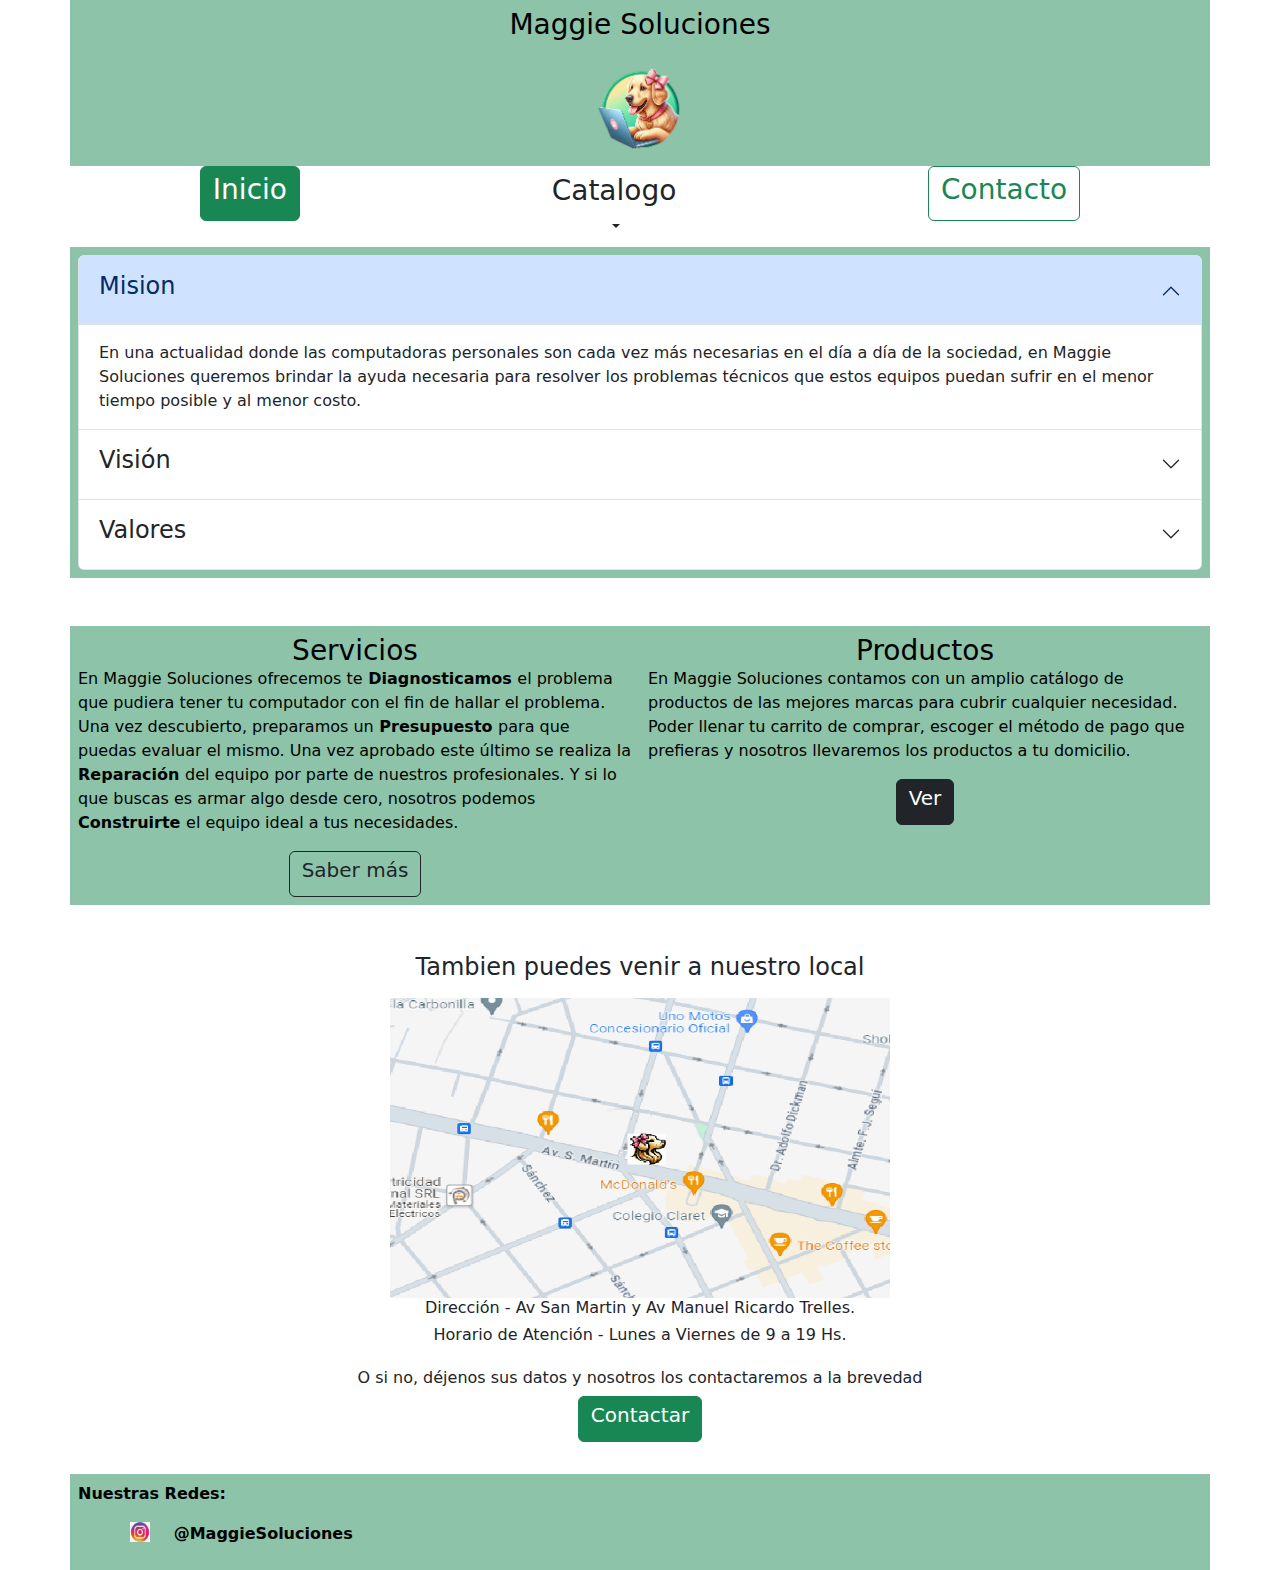
<file: index.html>
<!DOCTYPE html>
<html lang="en">
<head>
    <meta charset="UTF-8">
    <meta name="viewport" content="width=device-width, initial-scale=1.0">
    <title>Maggie Soluciones</title>
    <link rel="stylesheet" href="estilo.css">
    <link href="https://cdn.jsdelivr.net/npm/bootstrap@5.3.3/dist/css/bootstrap.min.css" rel="stylesheet" integrity="sha384-QWTKZyjpPEjISv5WaRU9OFeRpok6YctnYmDr5pNlyT2bRjXh0JMhjY6hW+ALEwIH" crossorigin="anonymous">
    <script src="https://cdn.jsdelivr.net/npm/bootstrap@5.3.3/dist/js/bootstrap.bundle.min.js" integrity="sha384-YvpcrYf0tY3lHB60NNkmXc5s9fDVZLESaAA55NDzOxhy9GkcIdslK1eN7N6jIeHz" crossorigin="anonymous"></script>
    <link rel="shortcut icon" href="img/Maggie Soluciones Logo buscador.jpg" />
</head>
<body>
    <header>

        <div class="container bg-success p-2 text-black bg-opacity-50" >
            <div class="row">
                <div class="col-md-12 col-sm-12 col-lg-12">
                        <h3 class="nav justify-content-center"> Maggie Soluciones </h3>
                </div>
            </div>
        </div> 

        <div class="container bg-success p-2 text-black bg-opacity-50" >
            <div class="row">
                <div class="col-md-12 col-sm-12 col-lg-12">
                    <ul class="nav justify-content-center">
                        <img src="img/Maggie Soluciones Logo pagina.png" width="100" height="100" alt="Maggie Soluciones"/>
                    </ul>
                </div>
            </div>
        </div> 

        <div class="container " >
            <div class="row">
                <div class="col-md-12 col-sm-12 col-lg-12">
                    <ul class="nav nav-pills nav-fill">
                          <li class="nav-item">
                          <a href="#"> <button class="btn btn-success"> <h3> Inicio </h3></button></a>
                        </li>
                        <li class="nav-item dropdown">
                            <a class="nav-link dropdown-toggle text-dark bg-white" data-bs-toggle="dropdown" href="#" role="button" aria-expanded="false"> <h3>Catalogo</h3></a>
                            <ul class="dropdown-menu">
                              <li><a class="dropdown-item" href="servicios.html"> <button class="btn btn-outline-dark"> Servicios </button> </a></li>
                              <li><a class="dropdown-item" href="productos.html"> <button class="btn btn-dark">  Productos </button> </a></li>
                            </ul>
                          </li>
                        <li class="nav-item">
                          <a href="contacto.html"> <button class="btn btn-outline-success"> <h3> Contacto </h3></button></a>
                        </li>
                    </ul>
                </div>
            </div>
        </div> 

    </header>

    <main>

        <div class="container bg-success p-2 text-black bg-opacity-50" >
            <div class="row">
                <div class="col-md-12 col-sm-12 col-lg-12">
                    <div class="accordion" id="accordionPanelsStayOpenExample">
                        <div class="accordion-item">
                          <h2 class="accordion-header">
                            <button class="accordion-button" type="button" data-bs-toggle="collapse" data-bs-target="#panelsStayOpen-collapseOne" aria-expanded="true" aria-controls="panelsStayOpen-collapseOne">
                                <h4> Mision </h4>
                            </button>
                          </h2>
                          <div id="panelsStayOpen-collapseOne" class="accordion-collapse collapse show">
                            <div class="accordion-body">
                                En una actualidad donde las computadoras personales son cada vez más necesarias en el día a día de la sociedad, en Maggie Soluciones queremos brindar la ayuda necesaria para resolver los problemas técnicos que estos equipos puedan sufrir en el menor tiempo posible y al menor costo.
                            </div>
                          </div>
                        </div>
                        <div class="accordion-item">
                          <h2 class="accordion-header">
                            <button class="accordion-button collapsed" type="button" data-bs-toggle="collapse" data-bs-target="#panelsStayOpen-collapseTwo" aria-expanded="false" aria-controls="panelsStayOpen-collapseTwo">
                                <h4> Visión </h4>
                            </button>
                          </h2>
                          <div id="panelsStayOpen-collapseTwo" class="accordion-collapse collapse">
                            <div class="accordion-body">
                                Ofrecer un servicio reconocido por su eficiencia y eficacia y ser un apoyo constante para la comunidad.
                            </div>
                          </div>
                        </div>
                        <div class="accordion-item">
                          <h2 class="accordion-header">
                            <button class="accordion-button collapsed" type="button" data-bs-toggle="collapse" data-bs-target="#panelsStayOpen-collapseThree" aria-expanded="false" aria-controls="panelsStayOpen-collapseThree">
                                <h4> Valores </h4>
                            </button>
                          </h2>
                          <div id="panelsStayOpen-collapseThree" class="accordion-collapse collapse">
                            <div class="accordion-body">
                                Queremos acompañar a la sociedad brindando una ayuda<strong><span style="font-size: 20px;" > justa, rápida y transparente. </span> </strong>
                            </div>
                          </div>
                        </div>
                    </div>
                </div>
            </div>
        </div> 

        
        <div class="container" style="margin-top: 2em;" >
            <div class="row">
                <div class="col-md-6 col-sm-12 col-lg-6 bg-success p-2 text-black bg-opacity-50" style="margin-top: 1em;">
                    <h3 class="nav justify-content-center"> Servicios </h3>
                    
                    <p> En Maggie Soluciones ofrecemos te<strong> Diagnosticamos </strong>el problema que pudiera tener tu computador con el fin de hallar el problema. Una vez descubierto, preparamos un<strong> Presupuesto </strong>para que puedas evaluar el mismo. Una vez aprobado este último se realiza la<strong> Reparación </strong>del equipo por parte de nuestros profesionales. Y si lo que buscas es armar algo desde cero, nosotros podemos<strong> Construirte </strong>el equipo ideal a tus necesidades. </p>
                    <div class="nav justify-content-center">
                        <a href="servicios.html"> <button class="btn btn-outline-dark"> <h5> Saber más </h5></button></a>
                    </div>        
                </div>

                <div class="col-md-6 col-sm-12 col-lg-6 bg-success p-2 text-black bg-opacity-50" style="margin-top: 1em;">
                    <h3 class="nav justify-content-center"> Productos </h3>

                    <p> En Maggie Soluciones contamos con un amplio catálogo de productos de las mejores marcas para cubrir cualquier necesidad. Poder llenar tu carrito de comprar, escoger el método de pago que prefieras y nosotros llevaremos los productos a tu domicilio.</p>
                    
                    <div class="nav justify-content-center">
                        <a href="productos.html"> <button class="btn btn-dark"> <h5> Ver </h5></button></a>
                    </div>  
                </div>
            </div>
        </div> 

        <div class="container" >
            <div class="row">
                <div class="col-md-12 col-sm-12 col-lg-12 ">
                    <h4 class="nav justify-content-center" style="margin-top: 2em;"> Tambien puedes venir a nuestro local </h4>

                    <div class="nav justify-content-center" style="margin-top: 1em;">
                        <img src="img/Maggie Soluciones - Contacto - Mapa.png" alt="Direccion" width="500" height="300"/>
                    </div>

                    <div class="nav justify-content-center">
                        <h6> Dirección - Av San Martin y Av Manuel Ricardo Trelles. </h6>
                    </div>
                    <div class="nav justify-content-center">
                        <h6> Horario de Atención - Lunes a Viernes de 9 a 19 Hs. </h6>
                    </div>

                    <div class="nav justify-content-center" style="margin-top: 1em;">
                        <h6> O si no, déjenos sus datos y nosotros los contactaremos a la brevedad </h6>
                    </div>

                    <div class="nav justify-content-center">
                        <a href="contacto.html"> <button class="btn btn-success"> <h5> Contactar </h5></button></a>
                    </div>
                </div>
            </div>
        </div> 

    </main>

    <footer>
        <div class="container bg-success p-2 text-black bg-opacity-50" style="margin-top: 2em;" >
            <div class="row">
                <p> <strong>Nuestras Redes: </strong></p>

                <div class="col-md-1 col-sm-1 col-lg-1 nav justify-content-end">
                    <img src="img/Maggie Soluciones - Footer - Logo Instagram.png" alt="Instagram Logo" width="20" height="20"/>  
                </div>
                <div class="col-md-1 col-sm-1 col-lg-1">
                    <p> <strong> @MaggieSoluciones </strong> </p>
                </div>
            </div>
        </div> 
    </footer>

</body>
</html>
</file>
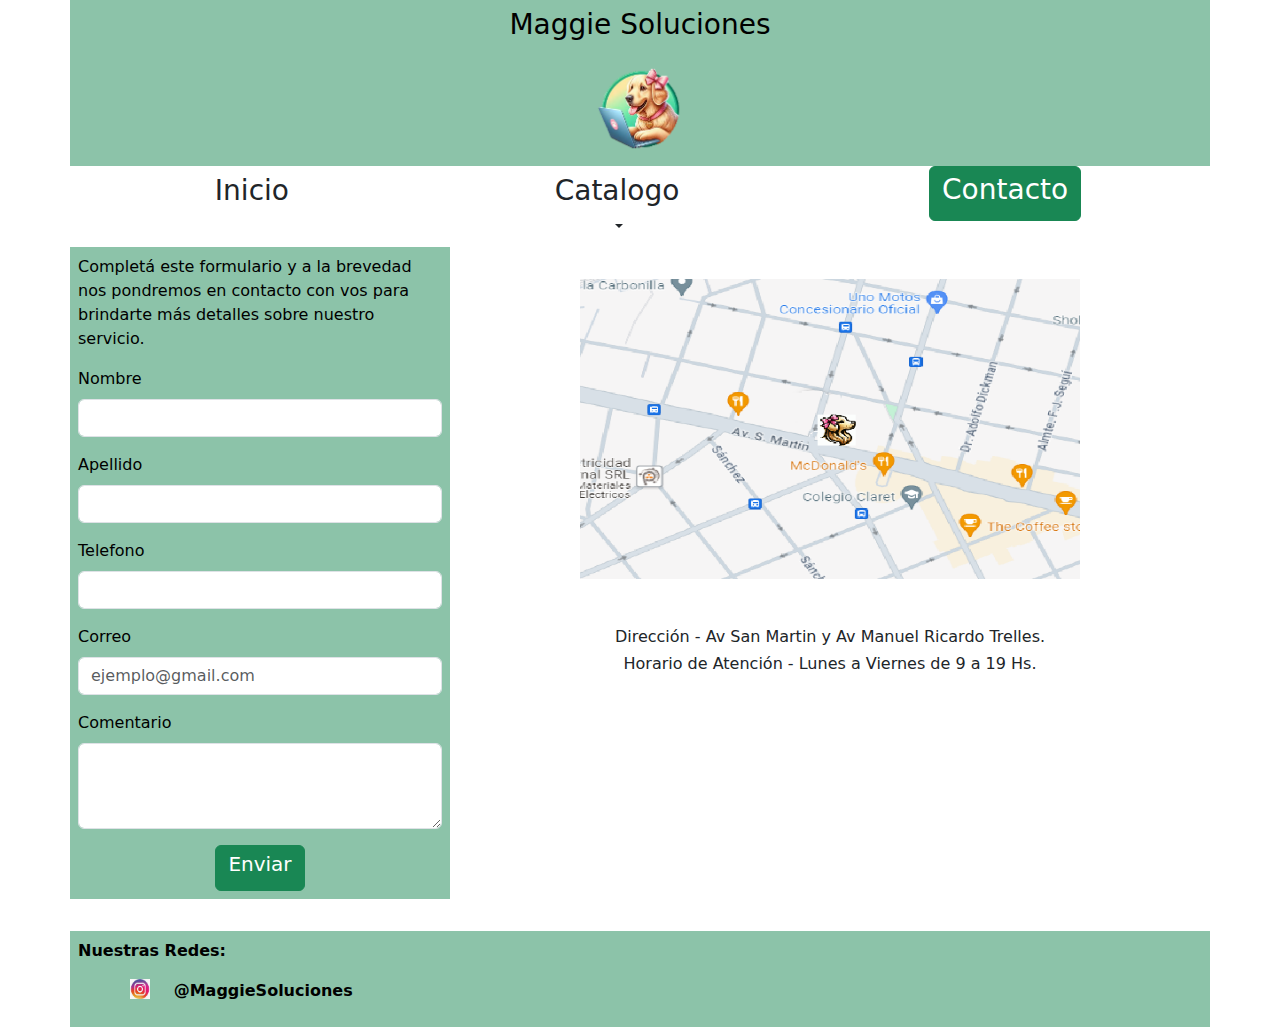
<file: contacto.html>
<!DOCTYPE html>
<html lang="en">
<head>
    <meta charset="UTF-8">
    <meta name="viewport" content="width=device-width, initial-scale=1.0">
    <title>Maggie Soluciones</title>
    <link rel="stylesheet" href="estilo.css">
    <link href="https://cdn.jsdelivr.net/npm/bootstrap@5.3.3/dist/css/bootstrap.min.css" rel="stylesheet" integrity="sha384-QWTKZyjpPEjISv5WaRU9OFeRpok6YctnYmDr5pNlyT2bRjXh0JMhjY6hW+ALEwIH" crossorigin="anonymous">
    <script src="https://cdn.jsdelivr.net/npm/bootstrap@5.3.3/dist/js/bootstrap.bundle.min.js" integrity="sha384-YvpcrYf0tY3lHB60NNkmXc5s9fDVZLESaAA55NDzOxhy9GkcIdslK1eN7N6jIeHz" crossorigin="anonymous"></script>
    <link rel="shortcut icon" href="img/Maggie Soluciones Logo buscador.jpg.jpg" />
</head>
<body>
    <header>
        <div class="container bg-success p-2 text-black bg-opacity-50" >
            <div class="row">
                <div class="col-md-12 col-sm-12 col-lg-12">
                        <h3 class="nav justify-content-center"> Maggie Soluciones </h3>
                </div>
            </div>
        </div> 

        <div class="container bg-success p-2 text-black bg-opacity-50" >
            <div class="row">
                <div class="col-md-12 col-sm-12 col-lg-12">
                    <ul class="nav justify-content-center">
                        <img src="img/Maggie Soluciones Logo pagina.png" width="100" height="100" alt="Maggie Soluciones"/>
                    </ul>
                </div>
            </div>
        </div> 

        <div class="container " >
            <div class="row">
                <div class="col-md-12 col-sm-12 col-lg-12">
                    <ul class="nav nav-pills nav-fill">
                        <li class="nav-item">
                          <a class="nav-link text-dark bg-white" aria-current="page" href="index.html"> <h3>Inicio</h3></a>
                        </li>
                        <li class="nav-item dropdown">
                            <a class="nav-link dropdown-toggle text-dark bg-white" data-bs-toggle="dropdown" href="#" role="button" aria-expanded="false"> <h3>Catalogo</h3></a>
                            <ul class="dropdown-menu">
                                <li><a class="dropdown-item" href="servicios.html"> <button class="btn btn-outline-dark"> Servicios </button> </a></li>
                                <li><a class="dropdown-item" href="productos.html"> <button class="btn btn-dark">  Productos </button> </a></li>
                            </ul>
                          </li>
                        <li class="nav-item">
                          <a href="#"> <button class="btn btn-success"> <h3> Contacto </h3></button></a>
                        </li>
                    </ul>
                </div>
            </div>
        </div> 

    </header>

    <main> 

        <div class="container " >
            <div class="row">
                <div class="col-md-4 col-sm-12 col-lg-4 bg-success p-2 text-black bg-opacity-50">
                    <div>
                        <p> Completá este formulario y a la brevedad nos pondremos en contacto con vos para brindarte más detalles sobre nuestro servicio.</p>
                    </div>
                    <div class="mb-3">
                        <label for="exampleFormControlInput1" class="form-label">Nombre</label>
                        <input type="email" class="form-control" id="exampleFormControlInput1" placeholder="">
                    </div>

                    <div class="mb-3">
                        <label for="exampleFormControlInput1" class="form-label">Apellido</label>
                        <input type="email" class="form-control" id="exampleFormControlInput1" placeholder="">
                    </div>

                    <div class="mb-3">
                        <label for="exampleFormControlInput1" class="form-label">Telefono</label>
                        <input type="email" class="form-control" id="exampleFormControlInput1" placeholder="">
                    </div>

                    <div class="mb-3">
                        <label for="exampleFormControlInput1" class="form-label">Correo</label>
                        <input type="email" class="form-control" id="exampleFormControlInput1" placeholder="ejemplo@gmail.com">
                    </div>

                    <div class="mb-3">
                        <label for="exampleFormControlTextarea1" class="form-label">Comentario</label>
                        <textarea class="form-control" id="exampleFormControlTextarea1" rows="3"></textarea>
                    </div>

                    <div class="nav justify-content-center">
                        <a href="contacto.html"> <button class="btn btn-success"> <h5> Enviar </h5></button></a>
                    </div>
                </div>

                <div class="col-md-8 col-sm-12 col-lg-8 ">
                    <div class="nav justify-content-center" style="margin-top: 2em;">
                        <img src="img/Maggie Soluciones - Contacto - Mapa.png" alt="Direccion" width="500" height="300"/>
                        <div class="nav justify-content-center" style= "margin-top: 3em;">
                            <h6> Dirección - Av San Martin y Av Manuel Ricardo Trelles. </h6>
                            <h6> Horario de Atención - Lunes a Viernes de 9 a 19 Hs. </h6>
                        </div>
                    </div>
                </div>

            </div>         
        </div> 

    </main>

    <footer>
        <div class="container bg-success p-2 text-black bg-opacity-50" style="margin-top: 2em;" >
            <div class="row">
                <p> <strong>Nuestras Redes: </strong></p>

                <div class="col-md-1 col-sm-1 col-lg-1 nav justify-content-end">
                    <img src="img/Maggie Soluciones - Footer - Logo Instagram.png" alt="Instagram Logo" width="20" height="20"/>  
                </div>
                <div class="col-md-1 col-sm-1 col-lg-1">
                    <p> <strong> @MaggieSoluciones </strong> </p>
                </div>
            </div>
        </div> 
    </footer>

</body>
</html>
</file>
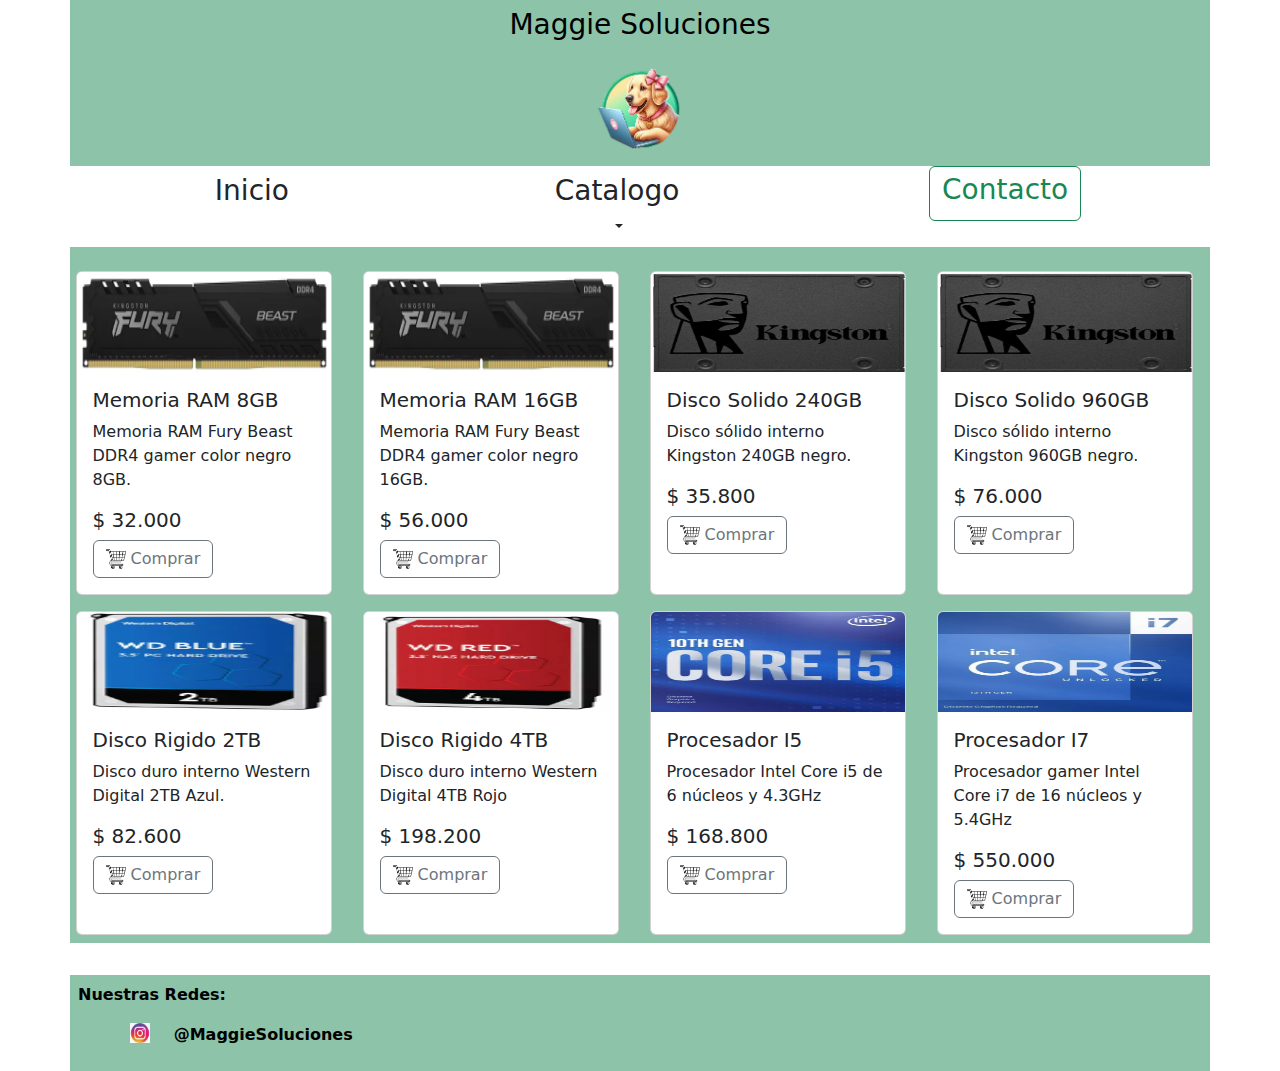
<file: productos.html>
<!DOCTYPE html>
<html lang="en">
<head>
    <meta charset="UTF-8">
    <meta name="viewport" content="width=device-width, initial-scale=1.0">
    <title>Maggie Soluciones</title>
    <link rel="stylesheet" href="estilo.css">
    <link href="https://cdn.jsdelivr.net/npm/bootstrap@5.3.3/dist/css/bootstrap.min.css" rel="stylesheet" integrity="sha384-QWTKZyjpPEjISv5WaRU9OFeRpok6YctnYmDr5pNlyT2bRjXh0JMhjY6hW+ALEwIH" crossorigin="anonymous">
    <script src="https://cdn.jsdelivr.net/npm/bootstrap@5.3.3/dist/js/bootstrap.bundle.min.js" integrity="sha384-YvpcrYf0tY3lHB60NNkmXc5s9fDVZLESaAA55NDzOxhy9GkcIdslK1eN7N6jIeHz" crossorigin="anonymous"></script>
    <link rel="shortcut icon" href="img/Maggie Soluciones Logo buscador.jpg" />
</head>
<body>
    <header>

        <div class="container bg-success p-2 text-black bg-opacity-50" >
            <div class="row">
                <div class="col-md-12 col-sm-12 col-lg-12">
                        <h3 class="nav justify-content-center"> Maggie Soluciones </h3>
                </div>
            </div>
        </div> 

        <div class="container bg-success p-2 text-black bg-opacity-50" >
            <div class="row">
                <div class="col-md-12 col-sm-12 col-lg-12">
                    <ul class="nav justify-content-center">
                        <img src="img/Maggie Soluciones Logo pagina.png" width="100" height="100" alt="Maggie Soluciones"/>
                    </ul>
                </div>
            </div>
        </div> 

        <div class="container " >
            <div class="row">
                <div class="col-md-12 col-sm-12 col-lg-12">
                    <ul class="nav nav-pills nav-fill">
                          <li class="nav-item">
                          <a class="nav-link text-dark bg-white" aria-current="page" href="index.html"> <h3>Inicio</h3></a>
                        </li>
                        <li class="nav-item dropdown">
                            <a class="nav-link dropdown-toggle text-dark bg-white" data-bs-toggle="dropdown" href="#" role="button" aria-expanded="false"> <h3>Catalogo</h3></a>
                            <ul class="dropdown-menu">
                              <li><a class="dropdown-item" href="servicios.html"> <button class="btn btn-outline-dark"> Servicios </button> </a></li>
                              <li><a class="dropdown-item" href="#"> <button class="btn btn-success">  Productos </button> </a></li>
                            </ul>
                          </li>
                        <li class="nav-item">
                          <a href="contacto.html"> <button class="btn btn-outline-success"> <h3> Contacto </h3></button></a>
                        </li>
                    </ul>
                </div>
            </div>
        </div> 

    </header>

    <main>

        <div class="container bg-success p-2 text-black bg-opacity-50" >
            <div class="row">
                <div class="col-md-4 col-sm-12 col-lg-3 nav justify-content-center">
                    <div class="card" style="width: 16rem; margin-top: 1rem;">
                        <img src="img/Maggie Soluciones - Memoria Ram.png" height="100rem" class="card-img-top" alt="MemoriaRam">
                        <div class="card-body">
                            <h5 class="card-title">Memoria RAM 8GB</h5>
                            <p class="card-text">Memoria RAM Fury Beast DDR4 gamer color negro 8GB.</p>
                            <h5 class="card-title">$ 32.000</h5>

                            <button type="button" class="btn btn-outline-secondary"> 
                                <img src="img/Maggie Soluciones - Carrito Compra.png" alt="Carrito" width="20" height="20" class="d-inline-block align-text-top">
                                Comprar
                            </button>
                        </div>
                    </div>
                </div>

                <div class="col-md-4 col-sm-12 col-lg-3 nav justify-content-center">
                    <div class="card" style="width: 16rem; margin-top: 1rem;">
                        <img src="img/Maggie Soluciones - Memoria Ram.png" height="100rem" class="card-img-top" alt="MemoriaRam">
                        <div class="card-body">
                            <h5 class="card-title">Memoria RAM 16GB</h5>
                            <p class="card-text">Memoria RAM Fury Beast DDR4 gamer color negro 16GB.</p>
                            <h5 class="card-title">$ 56.000</h5>

                            <button type="button" class="btn btn-outline-secondary"> 
                                <img src="img/Maggie Soluciones - Carrito Compra.png" alt="Carrito" width="20" height="20" class="d-inline-block align-text-top">
                                Comprar
                            </button>
                        </div>
                    </div>
                </div>

                <div class="col-md-4 col-sm-12 col-lg-3 nav justify-content-center">
                    <div class="card" style="width: 16rem; margin-top: 1rem;">
                        <img src="img/Maggie Soluciones - Disco Solido.png" height="100rem" class="card-img-top" alt="DiscoSolido">
                        <div class="card-body">
                            <h5 class="card-title">Disco Solido 240GB</h5>
                            <p class="card-text">Disco sólido interno Kingston 240GB negro.</p>
                            <h5 class="card-title">$ 35.800</h5>

                            <button type="button" class="btn btn-outline-secondary"> 
                                <img src="img/Maggie Soluciones - Carrito Compra.png" alt="Carrito" width="20" height="20" class="d-inline-block align-text-top">
                                Comprar
                            </button>
                        </div>
                    </div>
                </div>

                <div class="col-md-4 col-sm-12 col-lg-3 nav justify-content-center">
                    <div class="card" style="width: 16rem; margin-top: 1rem;">
                        <img src="img/Maggie Soluciones - Disco Solido.png" height="100rem" class="card-img-top" alt="DiscoSolido">
                        <div class="card-body">
                            <h5 class="card-title">Disco Solido 960GB</h5>
                            <p class="card-text">Disco sólido interno Kingston 960GB negro.</p>
                            <h5 class="card-title">$ 76.000</h5>

                            <button type="button" class="btn btn-outline-secondary"> 
                                <img src="img/Maggie Soluciones - Carrito Compra.png" alt="Carrito" width="20" height="20" class="d-inline-block align-text-top">
                                Comprar
                            </button>
                        </div>
                    </div>
                </div>

                <div class="col-md-4 col-sm-12 col-lg-3 nav justify-content-center">
                    <div class="card" style="width: 16rem; margin-top: 1rem;">
                        <img src="img/Maggie Soluciones - Disco Rigido 2TB.png" height="100rem" class="card-img-top" alt="DiscoRigido">
                        <div class="card-body">
                            <h5 class="card-title">Disco Rigido 2TB</h5>
                            <p class="card-text">Disco duro interno Western Digital 2TB Azul.</p>
                            <h5 class="card-title">$ 82.600</h5>

                            <button type="button" class="btn btn-outline-secondary"> 
                                <img src="img/Maggie Soluciones - Carrito Compra.png" alt="Carrito" width="20" height="20" class="d-inline-block align-text-top">
                                Comprar
                            </button>
                        </div>
                    </div>
                </div>

                <div class="col-md-4 col-sm-12 col-lg-3 nav justify-content-center">
                    <div class="card" style="width: 16rem; margin-top: 1rem;">
                        <img src="img/Maggie Soluciones - Disco Rigido 4TB.png" height="100rem" class="card-img-top" alt="DiscoRigido">
                        <div class="card-body">
                            <h5 class="card-title">Disco Rigido 4TB</h5>
                            <p class="card-text">Disco duro interno Western Digital 4TB Rojo</p>
                            <h5 class="card-title">$ 198.200</h5>

                            <button type="button" class="btn btn-outline-secondary"> 
                                <img src="img/Maggie Soluciones - Carrito Compra.png" alt="Carrito" width="20" height="20" class="d-inline-block align-text-top">
                                Comprar
                            </button>
                        </div>
                    </div>
                </div>

                <div class="col-md-4 col-sm-12 col-lg-3 nav justify-content-center">
                    <div class="card" style="width: 16rem; margin-top: 1rem;">
                        <img src="img/Maggie Soluciones - Procesador I5.png" height="100rem" class="card-img-top" alt="Procesador">
                        <div class="card-body">
                            <h5 class="card-title">Procesador I5</h5>
                            <p class="card-text">Procesador Intel Core i5 de 6 núcleos y 4.3GHz</p>
                            <h5 class="card-title">$ 168.800</h5>

                            <button type="button" class="btn btn-outline-secondary"> 
                                <img src="img/Maggie Soluciones - Carrito Compra.png" alt="Carrito" width="20" height="20" class="d-inline-block align-text-top">
                                Comprar
                            </button>
                        </div>
                    </div>
                </div>

                <div class="col-md-4 col-sm-12 col-lg-3 nav justify-content-center">
                    <div class="card" style="width: 16rem; margin-top: 1rem;">
                        <img src="img/Maggie Soluciones - Procesador I7.png" height="100rem" class="card-img-top" alt="Procesador">
                        <div class="card-body">
                            <h5 class="card-title">Procesador I7</h5>
                            <p class="card-text">Procesador gamer Intel Core i7 de 16 núcleos y 5.4GHz</p>
                            <h5 class="card-title">$ 550.000</h5>

                            <button type="button" class="btn btn-outline-secondary"> 
                                <img src="img/Maggie Soluciones - Carrito Compra.png" alt="Carrito" width="20" height="20" class="d-inline-block align-text-top">
                                Comprar
                            </button>
                        </div>
                    </div>
                </div>

            </div>
        </div> 

    </main>

    <footer>
        <div class="container bg-success p-2 text-black bg-opacity-50" style="margin-top: 2em;" >
            <div class="row">
                <p> <strong>Nuestras Redes: </strong></p>

                <div class="col-md-1 col-sm-1 col-lg-1 nav justify-content-end">
                    <img src="img/Maggie Soluciones - Footer - Logo Instagram.png" alt="Instagram Logo" width="20" height="20"/>  
                </div>
                <div class="col-md-1 col-sm-1 col-lg-1">
                    <p> <strong> @MaggieSoluciones </strong> </p>
                </div>
            </div>
        </div> 
    </footer>

</body>
</html>
</file>
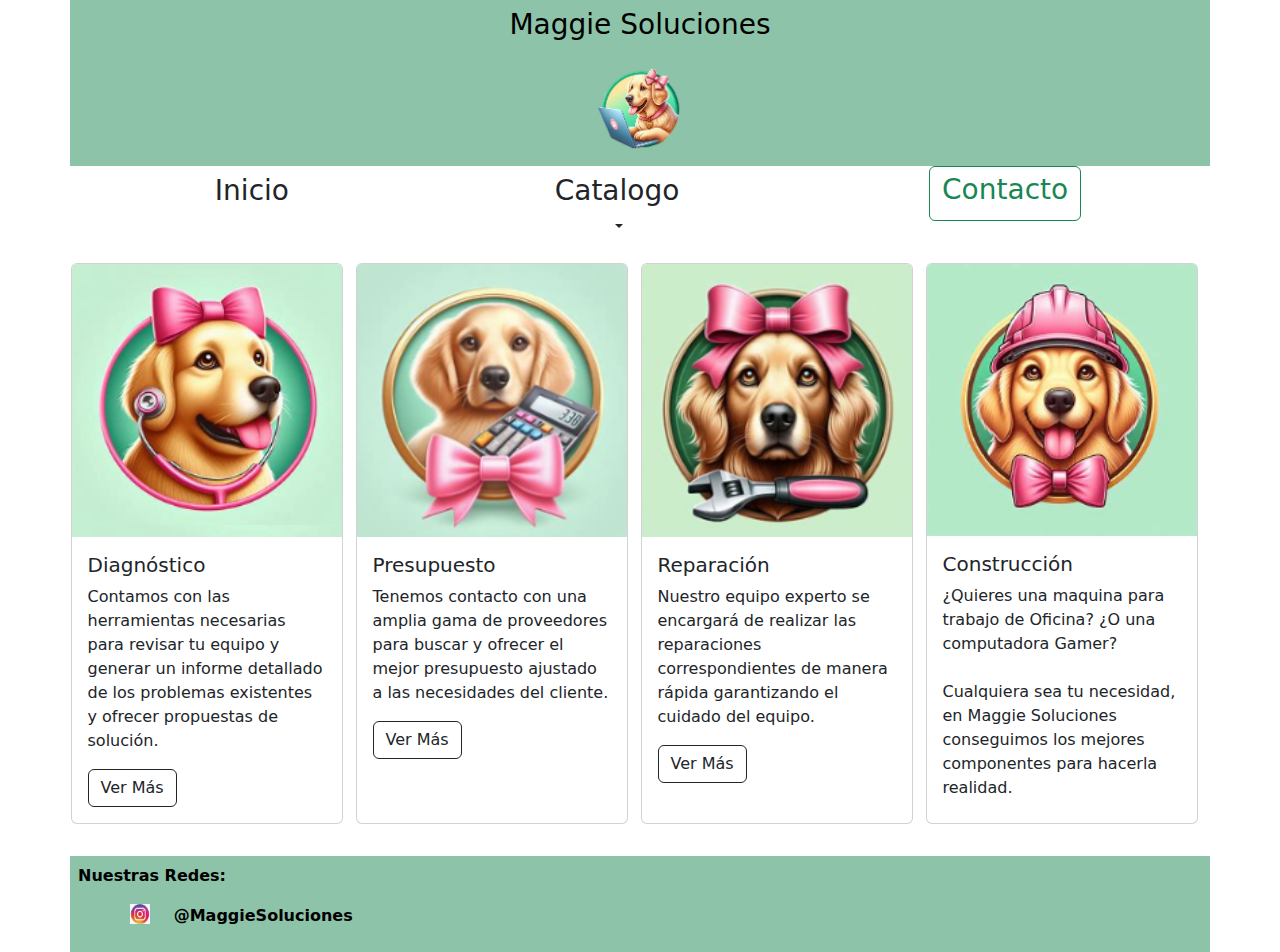
<file: servicios-construccion.html>
<!DOCTYPE html>
<html lang="en">
<head>
  <meta charset="UTF-8">
  <meta name="viewport" content="width=device-width, initial-scale=1.0">
  <link rel="stylesheet" href="estilo.css">
  <title>Maggie Soluciones</title>
  <link href="https://cdn.jsdelivr.net/npm/bootstrap@5.3.3/dist/css/bootstrap.min.css" rel="stylesheet" integrity="sha384-QWTKZyjpPEjISv5WaRU9OFeRpok6YctnYmDr5pNlyT2bRjXh0JMhjY6hW+ALEwIH" crossorigin="anonymous">
  <script src="https://cdn.jsdelivr.net/npm/bootstrap@5.3.3/dist/js/bootstrap.bundle.min.js" integrity="sha384-YvpcrYf0tY3lHB60NNkmXc5s9fDVZLESaAA55NDzOxhy9GkcIdslK1eN7N6jIeHz" crossorigin="anonymous"></script>
  <link rel="shortcut icon" href="img/Maggie Soluciones Logo buscador.jpg" />
</head>
<body>
    
  <header>

    <div class="container bg-success p-2 text-black bg-opacity-50" >
        <div class="row">
            <div class="col-md-12 col-sm-12 col-lg-12">
                    <h3 class="nav justify-content-center"> Maggie Soluciones </h3>
            </div>
        </div>
    </div> 

    <div class="container bg-success p-2 text-black bg-opacity-50" >
        <div class="row">
            <div class="col-md-12 col-sm-12 col-lg-12">
                <ul class="nav justify-content-center">
                    <img src="img/Maggie Soluciones Logo pagina.png" width="100" height="100" alt="Maggie Soluciones"/>
                </ul>
            </div>
        </div>
    </div> 

    <div class="container " >
        <div class="row">
            <div class="col-md-12 col-sm-12 col-lg-12">
                <ul class="nav nav-pills nav-fill">
                      <li class="nav-item">
                      <a class="nav-link text-dark bg-white" aria-current="page" href="index.html"> <h3>Inicio</h3></a>
                    </li>
                    <li class="nav-item dropdown">
                        <a class="nav-link dropdown-toggle text-dark bg-white" data-bs-toggle="dropdown" href="#" role="button" aria-expanded="false"> <h3>Catalogo</h3></a>
                        <ul class="dropdown-menu">
                          <li><a class="dropdown-item" href="#"> <button class="btn btn-success"> Servicios </button> </a></li>
                          <li><a class="dropdown-item" href="productos.html"> <button class="btn btn-dark">  Productos </button> </a></li>
                        </ul>
                      </li>
                    <li class="nav-item">
                      <a href="contacto.html"> <button class="btn btn-outline-success"> <h3> Contacto </h3></button></a>
                    </li>
                </ul>
            </div>
        </div>
    </div> 

</header>


    <main>
      <div class="container " >
        <div class="row">
          <div class="col-md-6 col-sm-12 col-lg-3 nav justify-content-center">
            <div class="card" style="width: 17rem; margin-top: 1rem;">
              <img src="img/Maggie Soluciones - Servicio - Diagnostico.png" class="card-img-top" alt="Servicio Diagnostico">
              <div class="card-body">
                <h5 class="card-title">Diagnóstico</h5>
                <p class="card-text">Contamos con las herramientas necesarias para revisar tu equipo y generar un informe detallado de los problemas existentes y ofrecer propuestas de solución.</p>
                <a href="servicios-diagnostico.html" class="btn btn-outline-dark">Ver Más</a>
              </div>
            </div>
          </div>

          <div class="col-md-6 col-sm-12 col-lg-3 nav justify-content-center">
            <div class="card" style="width: 17rem; margin-top: 1rem;">
              <img src="img/Maggie Soluciones - Servicio - Presupuesto.png" class="card-img-top" alt="Servicio Presupuesto">
              <div class="card-body">
                <h5 class="card-title">Presupuesto</h5>
                <p class="card-text">Tenemos contacto con una amplia gama de proveedores para buscar y ofrecer el mejor presupuesto ajustado a las necesidades del cliente.</p>
                <a href="servicios-presupuesto.html" class="btn btn-outline-dark">Ver Más</a>
              </div>
            </div>
          </div>

          <div class="col-md-6 col-sm-12 col-lg-3 nav justify-content-center">
            <div class="card" style="width: 17rem; margin-top: 1rem;">
              <img src="img/Maggie Soluciones - Servicio - Reparacion.png" class="card-img-top" alt="Servicio Reparacion">
              <div class="card-body">
                <h5 class="card-title">Reparación</h5>
                <p class="card-text">Nuestro equipo experto se encargará de realizar las reparaciones correspondientes de manera rápida garantizando el cuidado del equipo.</p>
                <a href="servicios-reparacion.html" class="btn btn-outline-dark">Ver Más</a>
              </div>
            </div>
          </div>

          <div class="col-md-6 col-sm-12 col-lg-3 nav justify-content-center">
            <div class="card" style="width: 17rem; margin-top: 1rem;">
              <img src="img/Maggie Soluciones - Servicio - Construccion.png" class="card-img-top" alt="Servicio Construccion">
              <div class="card-body">
                <h5 class="card-title">Construcción</h5>
                <p class="card-text">¿Quieres una maquina para trabajo de Oficina? ¿O una computadora Gamer? <br> <br> Cualquiera sea tu necesidad, en Maggie Soluciones conseguimos los mejores componentes para hacerla realidad.</p>
              </div>
            </div>
          </div>

        </div>
      </div> 
      
    </main>

    <footer>
      <div class="container bg-success p-2 text-black bg-opacity-50" style="margin-top: 2em;" >
          <div class="row">
              <p> <strong>Nuestras Redes: </strong></p>

              <div class="col-md-1 col-sm-1 col-lg-1 nav justify-content-end">
                  <img src="img/Maggie Soluciones - Footer - Logo Instagram.png" alt="Instagram Logo" width="20" height="20"/>  
              </div>
              <div class="col-md-1 col-sm-1 col-lg-1">
                  <p> <strong> @MaggieSoluciones </strong> </p>
              </div>
          </div>
      </div> 
  </footer>
  
</body>
</html>
</file>
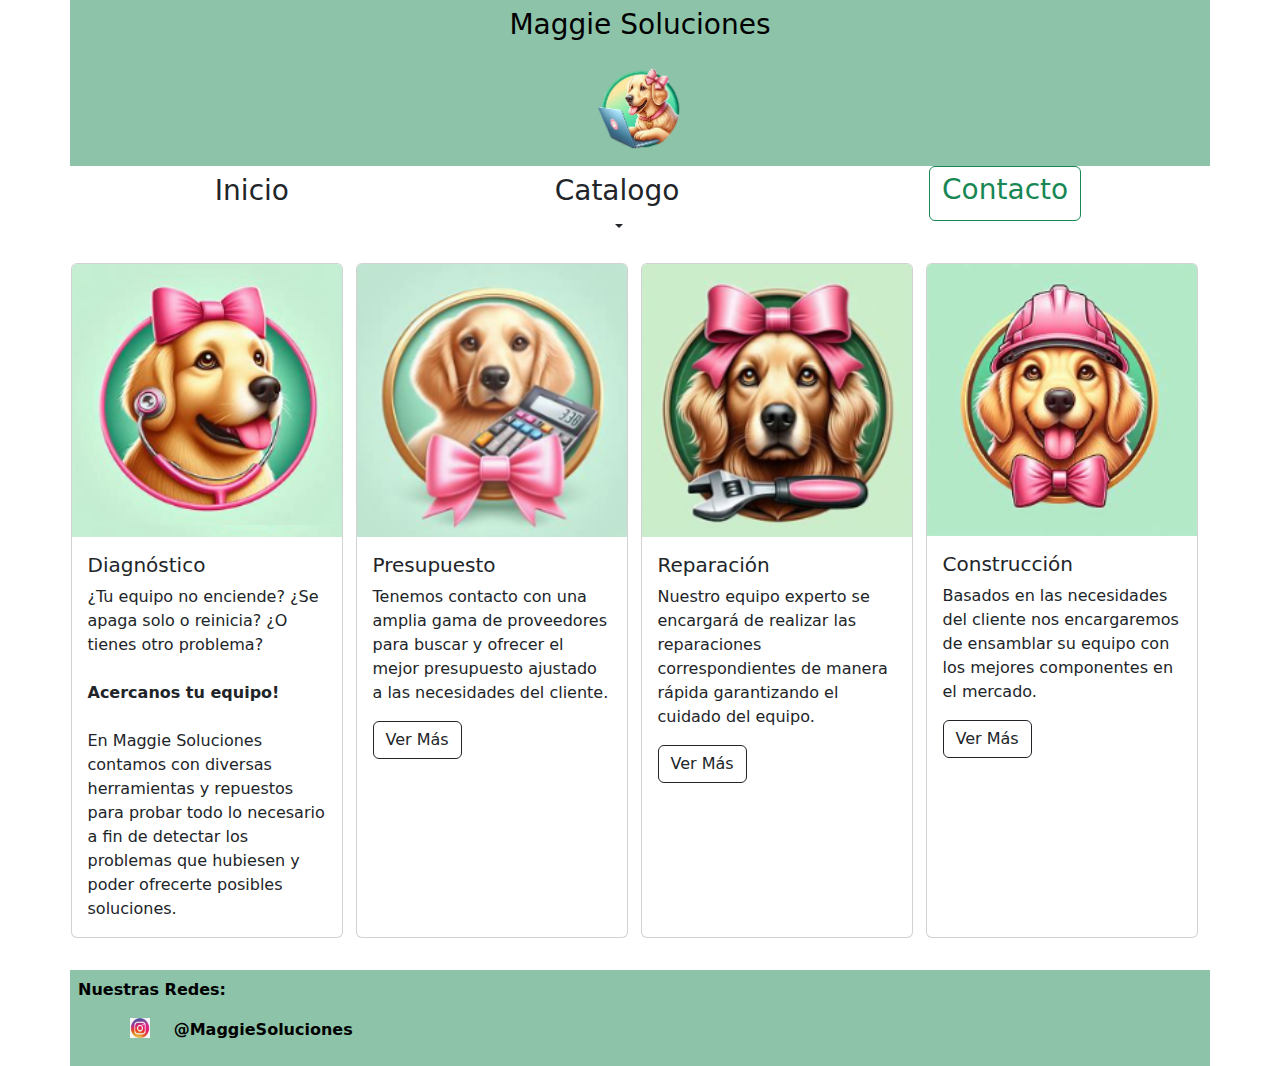
<file: servicios-diagnostico.html>
<!DOCTYPE html>
<html lang="en">
<head>
  <meta charset="UTF-8">
  <meta name="viewport" content="width=device-width, initial-scale=1.0">
  <link rel="stylesheet" href="estilo.css">
  <title>Maggie Soluciones</title>
  <link href="https://cdn.jsdelivr.net/npm/bootstrap@5.3.3/dist/css/bootstrap.min.css" rel="stylesheet" integrity="sha384-QWTKZyjpPEjISv5WaRU9OFeRpok6YctnYmDr5pNlyT2bRjXh0JMhjY6hW+ALEwIH" crossorigin="anonymous">
  <script src="https://cdn.jsdelivr.net/npm/bootstrap@5.3.3/dist/js/bootstrap.bundle.min.js" integrity="sha384-YvpcrYf0tY3lHB60NNkmXc5s9fDVZLESaAA55NDzOxhy9GkcIdslK1eN7N6jIeHz" crossorigin="anonymous"></script>
  <link rel="shortcut icon" href="img/Maggie Soluciones Logo buscador.jpg" />
</head>
<body>
    
  <header>

    <div class="container bg-success p-2 text-black bg-opacity-50" >
        <div class="row">
            <div class="col-md-12 col-sm-12 col-lg-12">
                    <h3 class="nav justify-content-center"> Maggie Soluciones </h3>
            </div>
        </div>
    </div> 

    <div class="container bg-success p-2 text-black bg-opacity-50" >
        <div class="row">
            <div class="col-md-12 col-sm-12 col-lg-12">
                <ul class="nav justify-content-center">
                    <img src="img/Maggie Soluciones Logo pagina.png" width="100" height="100" alt="Maggie Soluciones"/>
                </ul>
            </div>
        </div>
    </div> 

    <div class="container " >
        <div class="row">
            <div class="col-md-12 col-sm-12 col-lg-12">
                <ul class="nav nav-pills nav-fill">
                      <li class="nav-item">
                      <a class="nav-link text-dark bg-white" aria-current="page" href="index.html"> <h3>Inicio</h3></a>
                    </li>
                    <li class="nav-item dropdown">
                        <a class="nav-link dropdown-toggle text-dark bg-white" data-bs-toggle="dropdown" href="#" role="button" aria-expanded="false"> <h3>Catalogo</h3></a>
                        <ul class="dropdown-menu">
                          <li><a class="dropdown-item" href="#"> <button class="btn btn-success"> Servicios </button> </a></li>
                          <li><a class="dropdown-item" href="productos.html"> <button class="btn btn-dark">  Productos </button> </a></li>
                        </ul>
                      </li>
                    <li class="nav-item">
                      <a href="contacto.html"> <button class="btn btn-outline-success"> <h3> Contacto </h3></button></a>
                    </li>
                </ul>
            </div>
        </div>
    </div> 

</header>


    <main>
      <div class="container " >
        <div class="row">
          <div class="col-md-6 col-sm-12 col-lg-3 nav justify-content-center">
            <div class="card" style="width: 17rem; margin-top: 1rem;">
              <img src="img/Maggie Soluciones - Servicio - Diagnostico.png" class="card-img-top" alt="Servicio Diagnostico">
              <div class="card-body">
                <h5 class="card-title">Diagnóstico</h5>
                <p class="card-text">¿Tu equipo no enciende? ¿Se apaga solo o reinicia? ¿O tienes otro problema? <br> <br> <strong> Acercanos tu equipo! </strong> <br> <br> En Maggie Soluciones contamos con diversas herramientas y repuestos para probar todo lo necesario a fin de detectar los problemas que hubiesen y poder ofrecerte posibles soluciones.</p>
              </div>
            </div>
          </div>

          <div class="col-md-6 col-sm-12 col-lg-3 nav justify-content-center">
            <div class="card" style="width: 17rem; margin-top: 1rem;">
              <img src="img/Maggie Soluciones - Servicio - Presupuesto.png" class="card-img-top" alt="Servicio Presupuesto">
              <div class="card-body">
                <h5 class="card-title">Presupuesto</h5>
                <p class="card-text">Tenemos contacto con una amplia gama de proveedores para buscar y ofrecer el mejor presupuesto ajustado a las necesidades del cliente.</p>
                <a href="servicios-presupuesto.html" class="btn btn-outline-dark">Ver Más</a>
              </div>
            </div>
          </div>

          <div class="col-md-6 col-sm-12 col-lg-3 nav justify-content-center">
            <div class="card" style="width: 17rem; margin-top: 1rem;">
              <img src="img/Maggie Soluciones - Servicio - Reparacion.png" class="card-img-top" alt="Servicio Reparacion">
              <div class="card-body">
                <h5 class="card-title">Reparación</h5>
                <p class="card-text">Nuestro equipo experto se encargará de realizar las reparaciones correspondientes de manera rápida garantizando el cuidado del equipo.</p>
                <a href="servicios-reparacion.html" class="btn btn-outline-dark">Ver Más</a>
              </div>
            </div>
          </div>

          <div class="col-md-6 col-sm-12 col-lg-3 nav justify-content-center">
            <div class="card" style="width: 17rem; margin-top: 1rem;">
              <img src="img/Maggie Soluciones - Servicio - Construccion.png" class="card-img-top" alt="Servicio Construccion">
              <div class="card-body">
                <h5 class="card-title">Construcción</h5>
                <p class="card-text">Basados en las necesidades del cliente nos encargaremos de ensamblar su equipo con los mejores componentes en el mercado.</p>
                <a href="servicios-construccion.html" class="btn btn-outline-dark">Ver Más</a>
              </div>
            </div>
          </div>

        </div>
      </div> 
      
    </main>

    <footer>
      <div class="container bg-success p-2 text-black bg-opacity-50" style="margin-top: 2em;" >
          <div class="row">
              <p> <strong>Nuestras Redes: </strong></p>

              <div class="col-md-1 col-sm-1 col-lg-1 nav justify-content-end">
                  <img src="img/Maggie Soluciones - Footer - Logo Instagram.png" alt="Instagram Logo" width="20" height="20"/>  
              </div>
              <div class="col-md-1 col-sm-1 col-lg-1">
                  <p> <strong> @MaggieSoluciones </strong> </p>
              </div>
          </div>
      </div> 
  </footer>
  
</body>
</html>
</file>
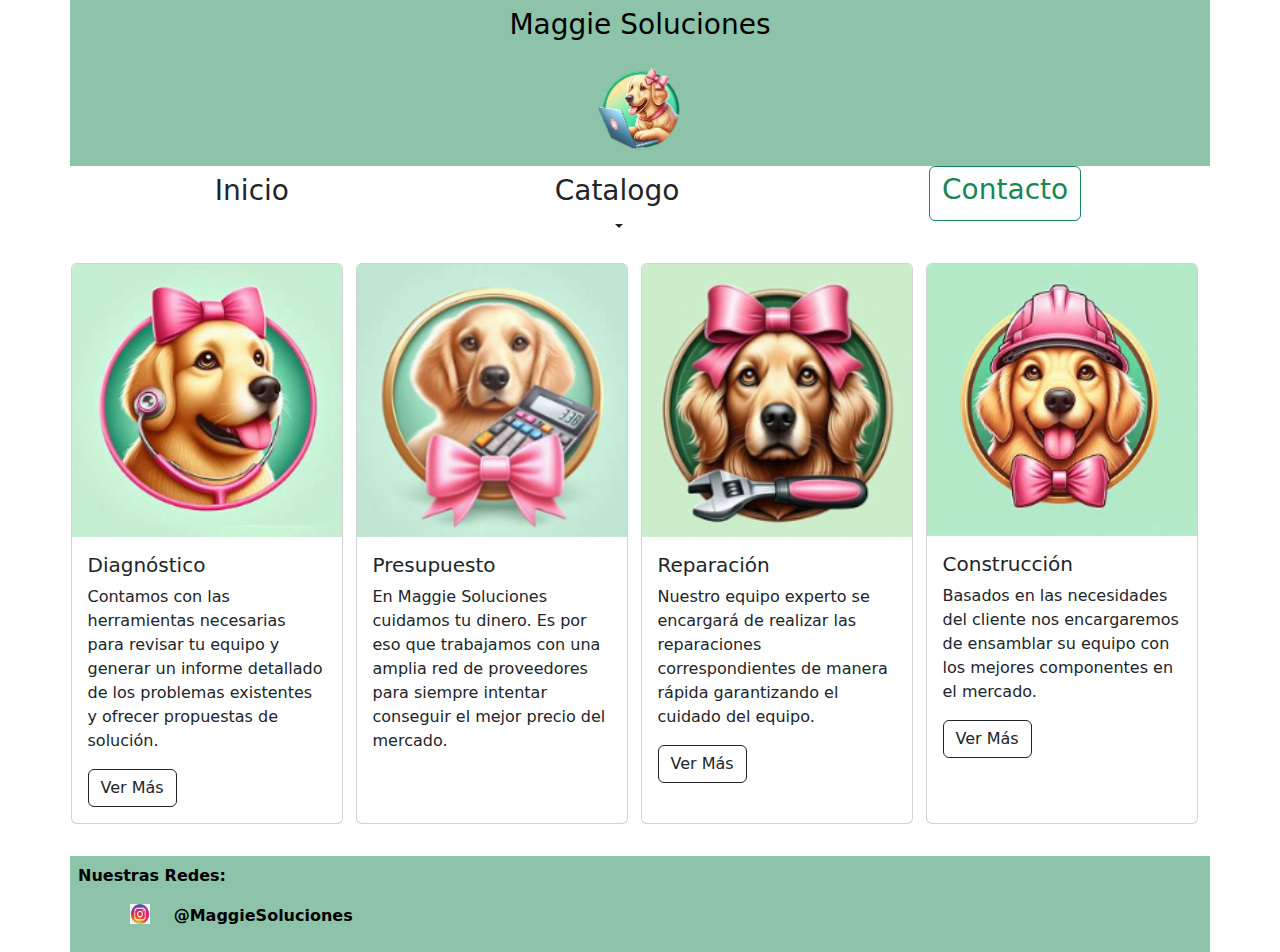
<file: servicios-presupuesto.html>
<!DOCTYPE html>
<html lang="en">
<head>
  <meta charset="UTF-8">
  <meta name="viewport" content="width=device-width, initial-scale=1.0">
  <link rel="stylesheet" href="estilo.css">
  <title>Maggie Soluciones</title>
  <link href="https://cdn.jsdelivr.net/npm/bootstrap@5.3.3/dist/css/bootstrap.min.css" rel="stylesheet" integrity="sha384-QWTKZyjpPEjISv5WaRU9OFeRpok6YctnYmDr5pNlyT2bRjXh0JMhjY6hW+ALEwIH" crossorigin="anonymous">
  <script src="https://cdn.jsdelivr.net/npm/bootstrap@5.3.3/dist/js/bootstrap.bundle.min.js" integrity="sha384-YvpcrYf0tY3lHB60NNkmXc5s9fDVZLESaAA55NDzOxhy9GkcIdslK1eN7N6jIeHz" crossorigin="anonymous"></script>
  <link rel="shortcut icon" href="img/Maggie Soluciones Logo buscador.jpg" />
</head>
<body>
    
  <header>

    <div class="container bg-success p-2 text-black bg-opacity-50" >
        <div class="row">
            <div class="col-md-12 col-sm-12 col-lg-12">
                    <h3 class="nav justify-content-center"> Maggie Soluciones </h3>
            </div>
        </div>
    </div> 

    <div class="container bg-success p-2 text-black bg-opacity-50" >
        <div class="row">
            <div class="col-md-12 col-sm-12 col-lg-12">
                <ul class="nav justify-content-center">
                    <img src="img/Maggie Soluciones Logo pagina.png" width="100" height="100" alt="Maggie Soluciones"/>
                </ul>
            </div>
        </div>
    </div> 

    <div class="container " >
        <div class="row">
            <div class="col-md-12 col-sm-12 col-lg-12">
                <ul class="nav nav-pills nav-fill">
                      <li class="nav-item">
                      <a class="nav-link text-dark bg-white" aria-current="page" href="index.html"> <h3>Inicio</h3></a>
                    </li>
                    <li class="nav-item dropdown">
                        <a class="nav-link dropdown-toggle text-dark bg-white" data-bs-toggle="dropdown" href="#" role="button" aria-expanded="false"> <h3>Catalogo</h3></a>
                        <ul class="dropdown-menu">
                          <li><a class="dropdown-item" href="#"> <button class="btn btn-success"> Servicios </button> </a></li>
                          <li><a class="dropdown-item" href="productos.html"> <button class="btn btn-dark">  Productos </button> </a></li>
                        </ul>
                      </li>
                    <li class="nav-item">
                      <a href="contacto.html"> <button class="btn btn-outline-success"> <h3> Contacto </h3></button></a>
                    </li>
                </ul>
            </div>
        </div>
    </div> 

</header>


    <main>
      <div class="container " >
        <div class="row">
          <div class="col-md-6 col-sm-12 col-lg-3 nav justify-content-center">
            <div class="card" style="width: 17rem; margin-top: 1rem;">
              <img src="img/Maggie Soluciones - Servicio - Diagnostico.png" class="card-img-top" alt="Servicio Diagnostico">
              <div class="card-body">
                <h5 class="card-title">Diagnóstico</h5>
                <p class="card-text">Contamos con las herramientas necesarias para revisar tu equipo y generar un informe detallado de los problemas existentes y ofrecer propuestas de solución.</p>
                <a href="servicios-diagnostico.html" class="btn btn-outline-dark">Ver Más</a>
              </div>
            </div>
          </div>

          <div class="col-md-6 col-sm-12 col-lg-3 nav justify-content-center">
            <div class="card" style="width: 17rem; margin-top: 1rem;">
              <img src="img/Maggie Soluciones - Servicio - Presupuesto.png" class="card-img-top" alt="Servicio Presupuesto">
              <div class="card-body">
                <h5 class="card-title">Presupuesto</h5>
                <p class="card-text">En Maggie Soluciones cuidamos tu dinero. Es por eso que trabajamos con una amplia red de proveedores para siempre intentar conseguir el mejor precio del mercado.</p>
              </div>
            </div>
          </div>

          <div class="col-md-6 col-sm-12 col-lg-3 nav justify-content-center">
            <div class="card" style="width: 17rem; margin-top: 1rem;">
              <img src="img/Maggie Soluciones - Servicio - Reparacion.png" class="card-img-top" alt="Servicio Reparacion">
              <div class="card-body">
                <h5 class="card-title">Reparación</h5>
                <p class="card-text">Nuestro equipo experto se encargará de realizar las reparaciones correspondientes de manera rápida garantizando el cuidado del equipo.</p>
                <a href="servicios-reparacion.html" class="btn btn-outline-dark">Ver Más</a>
              </div>
            </div>
          </div>

          <div class="col-md-6 col-sm-12 col-lg-3 nav justify-content-center">
            <div class="card" style="width: 17rem; margin-top: 1rem;">
              <img src="img/Maggie Soluciones - Servicio - Construccion.png" class="card-img-top" alt="Servicio Construccion">
              <div class="card-body">
                <h5 class="card-title">Construcción</h5>
                <p class="card-text">Basados en las necesidades del cliente nos encargaremos de ensamblar su equipo con los mejores componentes en el mercado.</p>
                <a href="servicios-construccion.html" class="btn btn-outline-dark">Ver Más</a>
              </div>
            </div>
          </div>

        </div>
      </div> 
      
    </main>

    <footer>
      <div class="container bg-success p-2 text-black bg-opacity-50" style="margin-top: 2em;" >
          <div class="row">
              <p> <strong>Nuestras Redes: </strong></p>

              <div class="col-md-1 col-sm-1 col-lg-1 nav justify-content-end">
                  <img src="img/Maggie Soluciones - Footer - Logo Instagram.png" alt="Instagram Logo" width="20" height="20"/>  
              </div>
              <div class="col-md-1 col-sm-1 col-lg-1">
                  <p> <strong> @MaggieSoluciones </strong> </p>
              </div>
          </div>
      </div> 
  </footer>
  
</body>
</html>
</file>
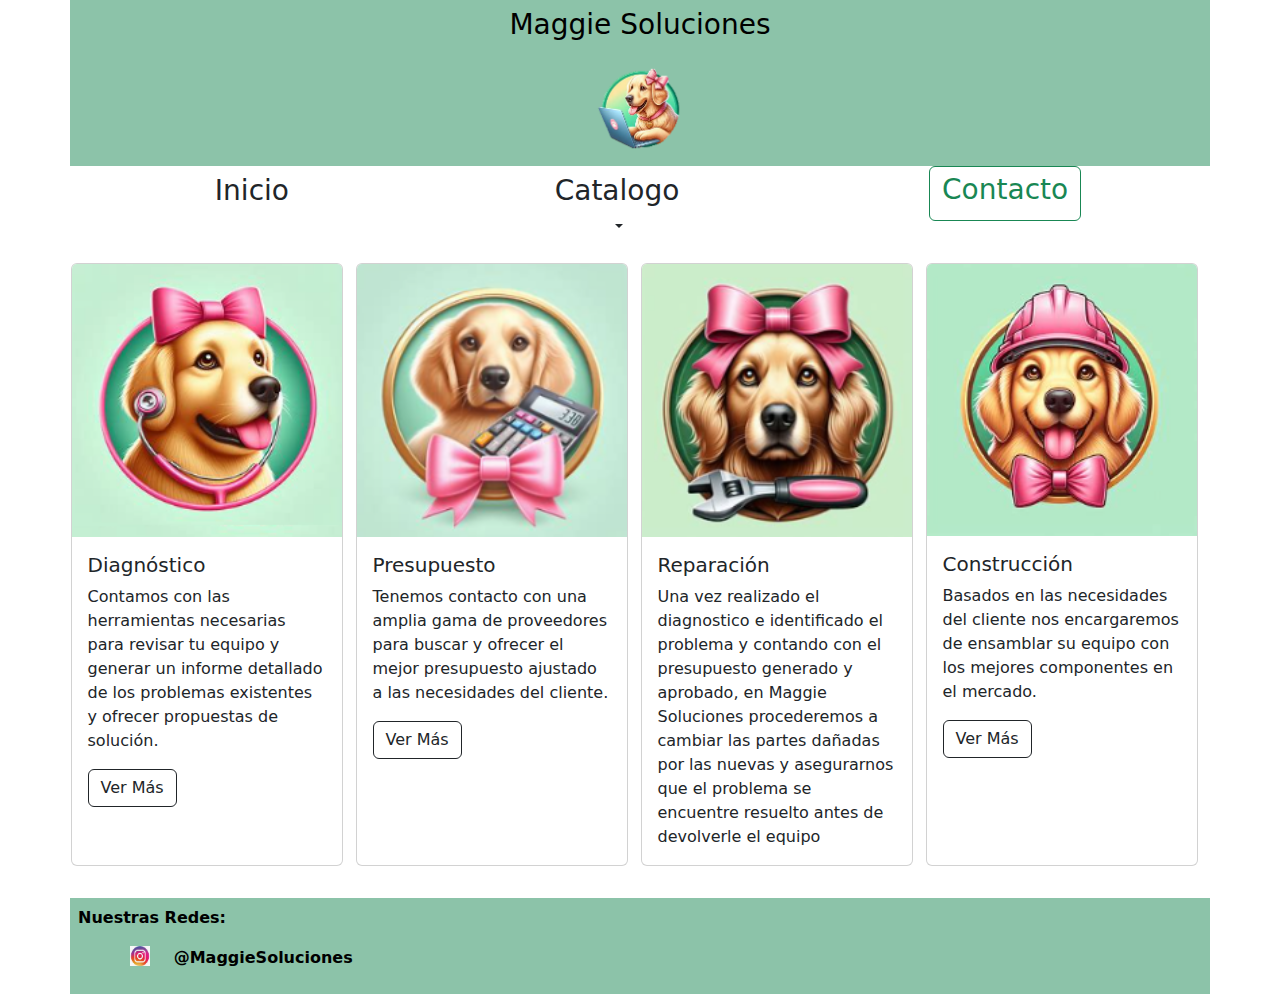
<file: servicios-reparacion.html>
<!DOCTYPE html>
<html lang="en">
<head>
  <meta charset="UTF-8">
  <meta name="viewport" content="width=device-width, initial-scale=1.0">
  <link rel="stylesheet" href="estilo.css">
  <title>Maggie Soluciones</title>
  <link href="https://cdn.jsdelivr.net/npm/bootstrap@5.3.3/dist/css/bootstrap.min.css" rel="stylesheet" integrity="sha384-QWTKZyjpPEjISv5WaRU9OFeRpok6YctnYmDr5pNlyT2bRjXh0JMhjY6hW+ALEwIH" crossorigin="anonymous">
  <script src="https://cdn.jsdelivr.net/npm/bootstrap@5.3.3/dist/js/bootstrap.bundle.min.js" integrity="sha384-YvpcrYf0tY3lHB60NNkmXc5s9fDVZLESaAA55NDzOxhy9GkcIdslK1eN7N6jIeHz" crossorigin="anonymous"></script>
  <link rel="shortcut icon" href="img/Maggie Soluciones Logo buscador.jpg" />
</head>
<body>
    
  <header>

    <div class="container bg-success p-2 text-black bg-opacity-50" >
        <div class="row">
            <div class="col-md-12 col-sm-12 col-lg-12">
                    <h3 class="nav justify-content-center"> Maggie Soluciones </h3>
            </div>
        </div>
    </div> 

    <div class="container bg-success p-2 text-black bg-opacity-50" >
        <div class="row">
            <div class="col-md-12 col-sm-12 col-lg-12">
                <ul class="nav justify-content-center">
                    <img src="img/Maggie Soluciones Logo pagina.png" width="100" height="100" alt="Maggie Soluciones"/>
                </ul>
            </div>
        </div>
    </div> 

    <div class="container " >
        <div class="row">
            <div class="col-md-12 col-sm-12 col-lg-12">
                <ul class="nav nav-pills nav-fill">
                      <li class="nav-item">
                      <a class="nav-link text-dark bg-white" aria-current="page" href="index.html"> <h3>Inicio</h3></a>
                    </li>
                    <li class="nav-item dropdown">
                        <a class="nav-link dropdown-toggle text-dark bg-white" data-bs-toggle="dropdown" href="#" role="button" aria-expanded="false"> <h3>Catalogo</h3></a>
                        <ul class="dropdown-menu">
                          <li><a class="dropdown-item" href="#"> <button class="btn btn-success"> Servicios </button> </a></li>
                          <li><a class="dropdown-item" href="productos.html"> <button class="btn btn-dark">  Productos </button> </a></li>
                        </ul>
                      </li>
                    <li class="nav-item">
                      <a href="contacto.html"> <button class="btn btn-outline-success"> <h3> Contacto </h3></button></a>
                    </li>
                </ul>
            </div>
        </div>
    </div> 

</header>


    <main>
      <div class="container " >
        <div class="row">
          <div class="col-md-6 col-sm-12 col-lg-3 nav justify-content-center">
            <div class="card" style="width: 17rem; margin-top: 1rem;">
              <img src="img/Maggie Soluciones - Servicio - Diagnostico.png" class="card-img-top" alt="Servicio Diagnostico">
              <div class="card-body">
                <h5 class="card-title">Diagnóstico</h5>
                <p class="card-text">Contamos con las herramientas necesarias para revisar tu equipo y generar un informe detallado de los problemas existentes y ofrecer propuestas de solución.</p>
                <a href="servicios-diagnostico.html" class="btn btn-outline-dark">Ver Más</a>
              </div>
            </div>
          </div>

          <div class="col-md-6 col-sm-12 col-lg-3 nav justify-content-center">
            <div class="card" style="width: 17rem; margin-top: 1rem;">
              <img src="img/Maggie Soluciones - Servicio - Presupuesto.png" class="card-img-top" alt="Servicio Presupuesto">
              <div class="card-body">
                <h5 class="card-title">Presupuesto</h5>
                <p class="card-text">Tenemos contacto con una amplia gama de proveedores para buscar y ofrecer el mejor presupuesto ajustado a las necesidades del cliente.</p>
                <a href="servicios-presupuesto.html" class="btn btn-outline-dark">Ver Más</a>
              </div>
            </div>
          </div>

          <div class="col-md-6 col-sm-12 col-lg-3 nav justify-content-center">
            <div class="card" style="width: 17rem; margin-top: 1rem;">
              <img src="img/Maggie Soluciones - Servicio - Reparacion.png" class="card-img-top" alt="Servicio Reparacion">
              <div class="card-body">
                <h5 class="card-title">Reparación</h5>
                <p class="card-text">Una vez realizado el diagnostico e identificado el problema y contando con el presupuesto generado y aprobado, en Maggie Soluciones procederemos a cambiar las partes dañadas por las nuevas y asegurarnos que el problema se encuentre resuelto antes de devolverle el equipo</p>
              </div>
            </div>
          </div>

          <div class="col-md-6 col-sm-12 col-lg-3 nav justify-content-center">
            <div class="card" style="width: 17rem; margin-top: 1rem;">
              <img src="img/Maggie Soluciones - Servicio - Construccion.png" class="card-img-top" alt="Servicio Construccion">
              <div class="card-body">
                <h5 class="card-title">Construcción</h5>
                <p class="card-text">Basados en las necesidades del cliente nos encargaremos de ensamblar su equipo con los mejores componentes en el mercado.</p>
                <a href="servicios-construccion.html" class="btn btn-outline-dark">Ver Más</a>
              </div>
            </div>
          </div>

        </div>
      </div> 
      
    </main>

    <footer>
      <div class="container bg-success p-2 text-black bg-opacity-50" style="margin-top: 2em;" >
          <div class="row">
              <p> <strong>Nuestras Redes: </strong></p>

              <div class="col-md-1 col-sm-1 col-lg-1 nav justify-content-end">
                  <img src="img/Maggie Soluciones - Footer - Logo Instagram.png" alt="Instagram Logo" width="20" height="20"/>  
              </div>
              <div class="col-md-1 col-sm-1 col-lg-1">
                  <p> <strong> @MaggieSoluciones </strong> </p>
              </div>
          </div>
      </div> 
  </footer>
  
</body>
</html>
</file>
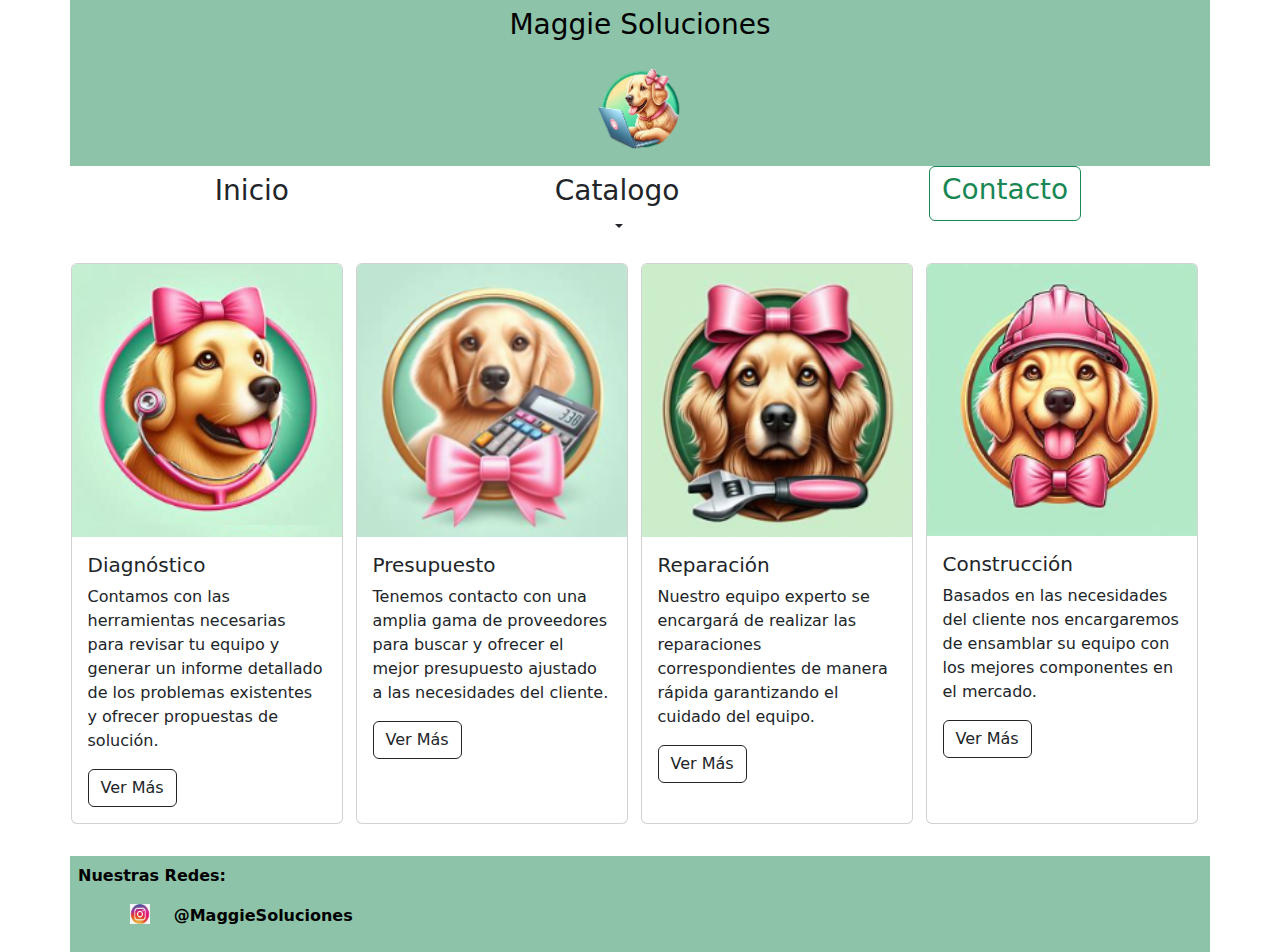
<file: servicios.html>
<!DOCTYPE html>
<html lang="en">
<head>
  <meta charset="UTF-8">
  <meta name="viewport" content="width=device-width, initial-scale=1.0">
  <link rel="stylesheet" href="estilo.css">
  <title>Maggie Soluciones</title>
  <link href="https://cdn.jsdelivr.net/npm/bootstrap@5.3.3/dist/css/bootstrap.min.css" rel="stylesheet" integrity="sha384-QWTKZyjpPEjISv5WaRU9OFeRpok6YctnYmDr5pNlyT2bRjXh0JMhjY6hW+ALEwIH" crossorigin="anonymous">
  <script src="https://cdn.jsdelivr.net/npm/bootstrap@5.3.3/dist/js/bootstrap.bundle.min.js" integrity="sha384-YvpcrYf0tY3lHB60NNkmXc5s9fDVZLESaAA55NDzOxhy9GkcIdslK1eN7N6jIeHz" crossorigin="anonymous"></script>
  <link rel="shortcut icon" href="img/Maggie Soluciones Logo buscador.jpg.jpg" />
</head>
<body>
    
  <header>

    <div class="container bg-success p-2 text-black bg-opacity-50" >
      <div class="row">
          <div class="col-md-12 col-sm-12 col-lg-12">
                  <h3 class="nav justify-content-center"> Maggie Soluciones </h3>
          </div>
      </div>
  </div> 

  <div class="container bg-success p-2 text-black bg-opacity-50" >
      <div class="row">
          <div class="col-md-12 col-sm-12 col-lg-12">
              <ul class="nav justify-content-center">
                  <img src="img/Maggie Soluciones Logo pagina.png" width="100" height="100" alt="Maggie Soluciones"/>
              </ul>
          </div>
      </div>
  </div> 

    <div class="container " >
        <div class="row">
            <div class="col-md-12 col-sm-12 col-lg-12">
                <ul class="nav nav-pills nav-fill">
                    <li class="nav-item">
                      <a class="nav-link text-dark bg-white" aria-current="page" href="index.html"> <h3>Inicio</h3></a>
                    </li>
                    <li class="nav-item dropdown">
                        <a class="nav-link dropdown-toggle text-dark bg-white" data-bs-toggle="dropdown" href="#" role="button" aria-expanded="false"> <h3>Catalogo</h3></a>
                        <ul class="dropdown-menu">
                          <li><a class="dropdown-item" href="#"> <button class="btn btn-success"> Servicios </button> </a></li>
                          <li><a class="dropdown-item" href="productos.html"> <button class="btn btn-dark">  Productos </button> </a></li>
                        </ul>
                      </li>
                    <li class="nav-item">
                      <a href="contacto.html"> <button class="btn btn-outline-success"> <h3> Contacto </h3></button></a>
                    </li>
                </ul>
            </div>
        </div>
    </div> 

  </header>

    <main>
      <div class="container " >
        <div class="row">
          <div class="col-md-6 col-sm-12 col-lg-3 nav justify-content-center">
            <div class="card" style="width: 17rem; margin-top: 1rem;">
              <img src="img/Maggie Soluciones - Servicio - Diagnostico.png" class="card-img-top" alt="Servicio Diagnostico">
              <div class="card-body">
                <h5 class="card-title">Diagnóstico</h5>
                <p class="card-text">Contamos con las herramientas necesarias para revisar tu equipo y generar un informe detallado de los problemas existentes y ofrecer propuestas de solución.</p>
                <a href="servicios-diagnostico.html" class="btn btn-outline-dark">Ver Más</a>
              </div>
            </div>
          </div>

          <div class="col-md-6 col-sm-12 col-lg-3 nav justify-content-center">
            <div class="card" style="width: 17rem; margin-top: 1rem;">
              <img src="img/Maggie Soluciones - Servicio - Presupuesto.png" class="card-img-top" alt="Servicio Presupuesto">
              <div class="card-body">
                <h5 class="card-title">Presupuesto</h5>
                <p class="card-text">Tenemos contacto con una amplia gama de proveedores para buscar y ofrecer el mejor presupuesto ajustado a las necesidades del cliente.</p>
                <a href="servicios-presupuesto.html" class="btn btn-outline-dark">Ver Más</a>
              </div>
            </div>
          </div>

          <div class="col-md-6 col-sm-12 col-lg-3 nav justify-content-center">
            <div class="card" style="width: 17rem; margin-top: 1rem;">
              <img src="img/Maggie Soluciones - Servicio - Reparacion.png" class="card-img-top" alt="Servicio Reparacion">
              <div class="card-body">
                <h5 class="card-title">Reparación</h5>
                <p class="card-text">Nuestro equipo experto se encargará de realizar las reparaciones correspondientes de manera rápida garantizando el cuidado del equipo.</p>
                <a href="servicios-reparacion.html" class="btn btn-outline-dark">Ver Más</a>
              </div>
            </div>
          </div>

          <div class="col-md-6 col-sm-12 col-lg-3 nav justify-content-center">
            <div class="card" style="width: 17rem; margin-top: 1rem;">
              <img src="img/Maggie Soluciones - Servicio - Construccion.png" class="card-img-top" alt="Servicio Construccion">
              <div class="card-body">
                <h5 class="card-title">Construcción</h5>
                <p class="card-text">Basados en las necesidades del cliente nos encargaremos de ensamblar su equipo con los mejores componentes en el mercado.</p>
                <a href="servicios-construccion.html" class="btn btn-outline-dark">Ver Más</a>
              </div>
            </div>
          </div>

        </div>
      </div> 
      
    </main>

    <footer>
      <div class="container bg-success p-2 text-black bg-opacity-50" style="margin-top: 2em;" >
          <div class="row">
              <p> <strong>Nuestras Redes: </strong></p>

              <div class="col-md-1 col-sm-1 col-lg-1 nav justify-content-end">
                  <img src="img/Maggie Soluciones - Footer - Logo Instagram.png" alt="Instagram Logo" width="20" height="20"/>  
              </div>
              <div class="col-md-1 col-sm-1 col-lg-1">
                  <p> <strong> @MaggieSoluciones </strong> </p>
              </div>
          </div>
      </div> 
  </footer>
  
</body>
</html>
</file>
<file: estilo.css>
*{
    margin: 0px;
    padding: 0px;
}

#main-container{
    margin: 87px auto 40px;
    border-radius: 10px;
    overflow: hidden;
    margin-top: 10px;
    display: flex;
    width: 100%;
}
#Vision{
    width: 100%;
    padding: 48px;
    height: 300px;
    background-color: lightpink;
}
#Mision{
    width: 100%;
    padding: 48px;
    height: 300px;
    background-color: pink;
}
#Valores{
    width: 100%;
    padding: 48px;
    height: 300px;
    background-color: violet;
}
#Diagnostico{
    width: 100%;
    padding: 48px;
    height: 400px;
    background-color: lightpink;
}
#Presupuesto{
    width: 100%;
    padding: 48px;
    height: 400px;
    background-color: pink;
}
#Construccion{
    width: 100%;
    padding: 48px;
    height: 400px;
    background-color: rgb(199, 2, 199);
}
#Reparacion{
    width: 100%;
    padding: 48px;
    height: 400px;
    background-color: violet;
}
#Formulario{
    width: 100%;
    padding: 48px;
    height: 500px;
    background-color: pink;
}
#Mapa{
    width: 100%;
    padding: 48px;
    height: 500px;
    background-color: violet;
}

#h2Servicios{
    color: var(--veryLightGray);
    font-family: 'Big Shoulders Display', cursive;
    font-size: 2em;
    text-transform: uppercase;
    margin-bottom: 25px;
}
#h2General{
    color: var(--veryLightGray);
    font-family: 'Big Shoulders Display', cursive;
    font-size: 2.4em;
    text-transform: uppercase;
    margin-bottom: 25px;
}
</file>
